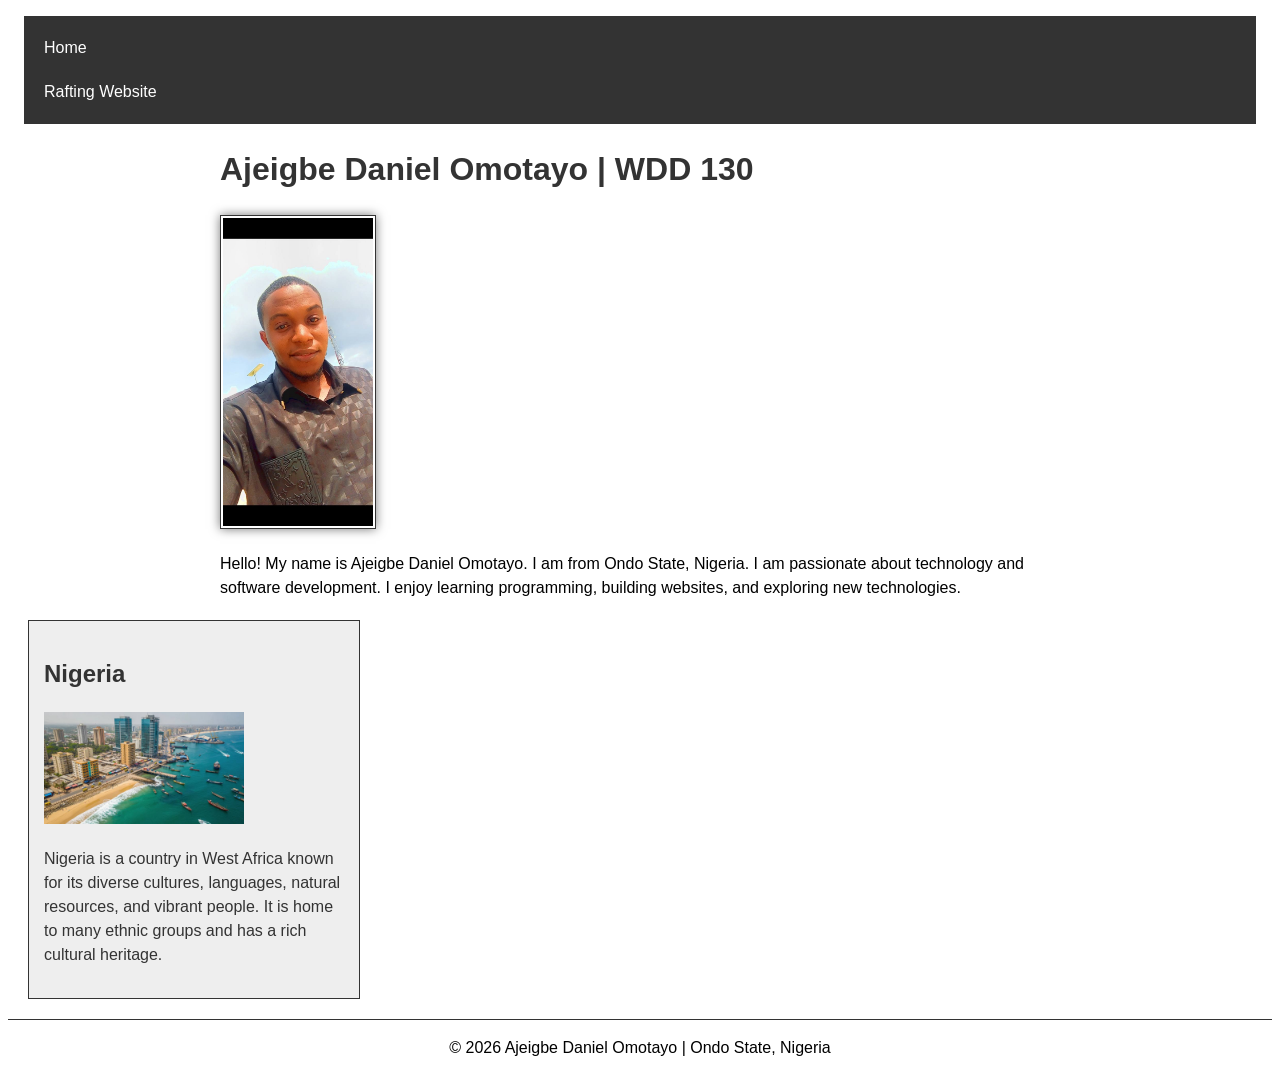
<file: index.html>
<!DOCTYPE html>
<html lang="en-US">
<head>
    <meta charset="utf-8">
    <meta name="viewport" content="width=device-width, initial-scale=1.0">

    <title>Ajeigbe Daniel Omotayo | WDD 130</title>

    <!-- W02 Meta Elements -->
    <meta name="description" content="Welcome to Ajeigbe Daniel Omotayo's WDD 130 homepage. Learn about my passion for technology and software development.">
    <meta name="author" content="Ajeigbe Daniel Omotayo">

    <link rel="stylesheet" href="styles/styles.css">
</head>

<body>
    <header>
        <nav>
            <a href="#">Home</a>
            <a href="wwr/">Rafting Website</a>
        </nav>
    </header>

    <main>
        <h1>Ajeigbe Daniel Omotayo | WDD 130</h1>

        <img src="images/profile.jpg"
             alt="Hello, my name is Ajeigbe Daniel Omotayo"
             width="200">

        <p>
            Hello! My name is Ajeigbe Daniel Omotayo.
            I am from Ondo State, Nigeria. I am passionate
            about technology and software development.
            I enjoy learning programming, building websites,
            and exploring new technologies.
        </p>
    </main>

    <!-- W02 Aside Element -->
    <aside>
        <h2>Nigeria</h2>

        <img src="images/nigeria.jpg"
             alt="Beautiful landscape in Nigeria">

        <p>
            Nigeria is a country in West Africa known for
            its diverse cultures, languages, natural resources,
            and vibrant people. It is home to many ethnic groups
            and has a rich cultural heritage.
        </p>
    </aside>

    <footer>
        <p>&copy; 2026 Ajeigbe Daniel Omotayo | Ondo State, Nigeria</p>
    </footer>
</body>
</html>
</file>
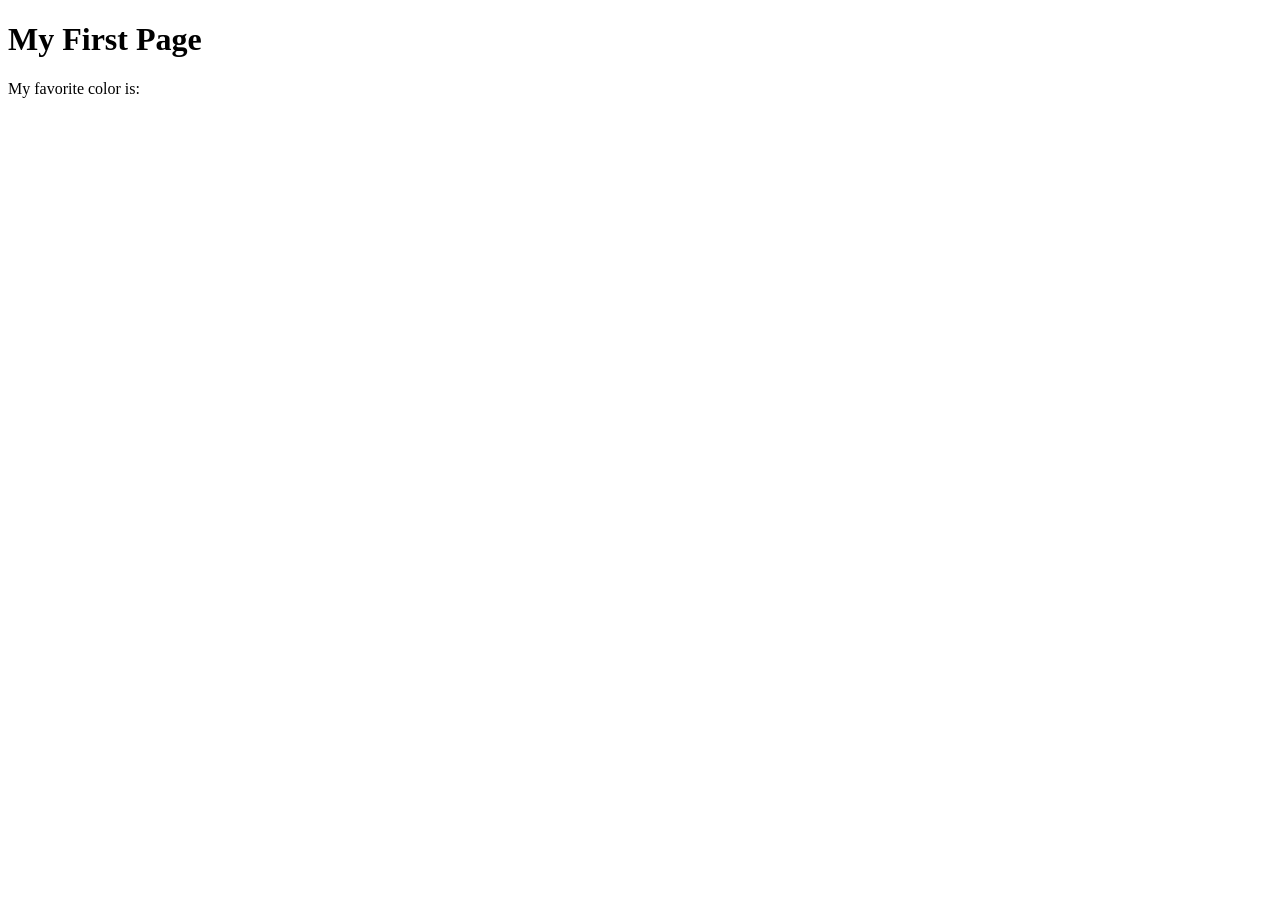
<file: week01/first-page.html>
<!DOCTYPE html>
<html lang="en">

<head>
    <meta charset="UTF-8">
    <meta name="viewport" content="width=device-width, initial-scale=1.0">
    <title>My First Page</title>
</head>

<body>
    <h1>My First Page</h1>
    <p>My favorite color is: </p>
</body>

</html>
</file>
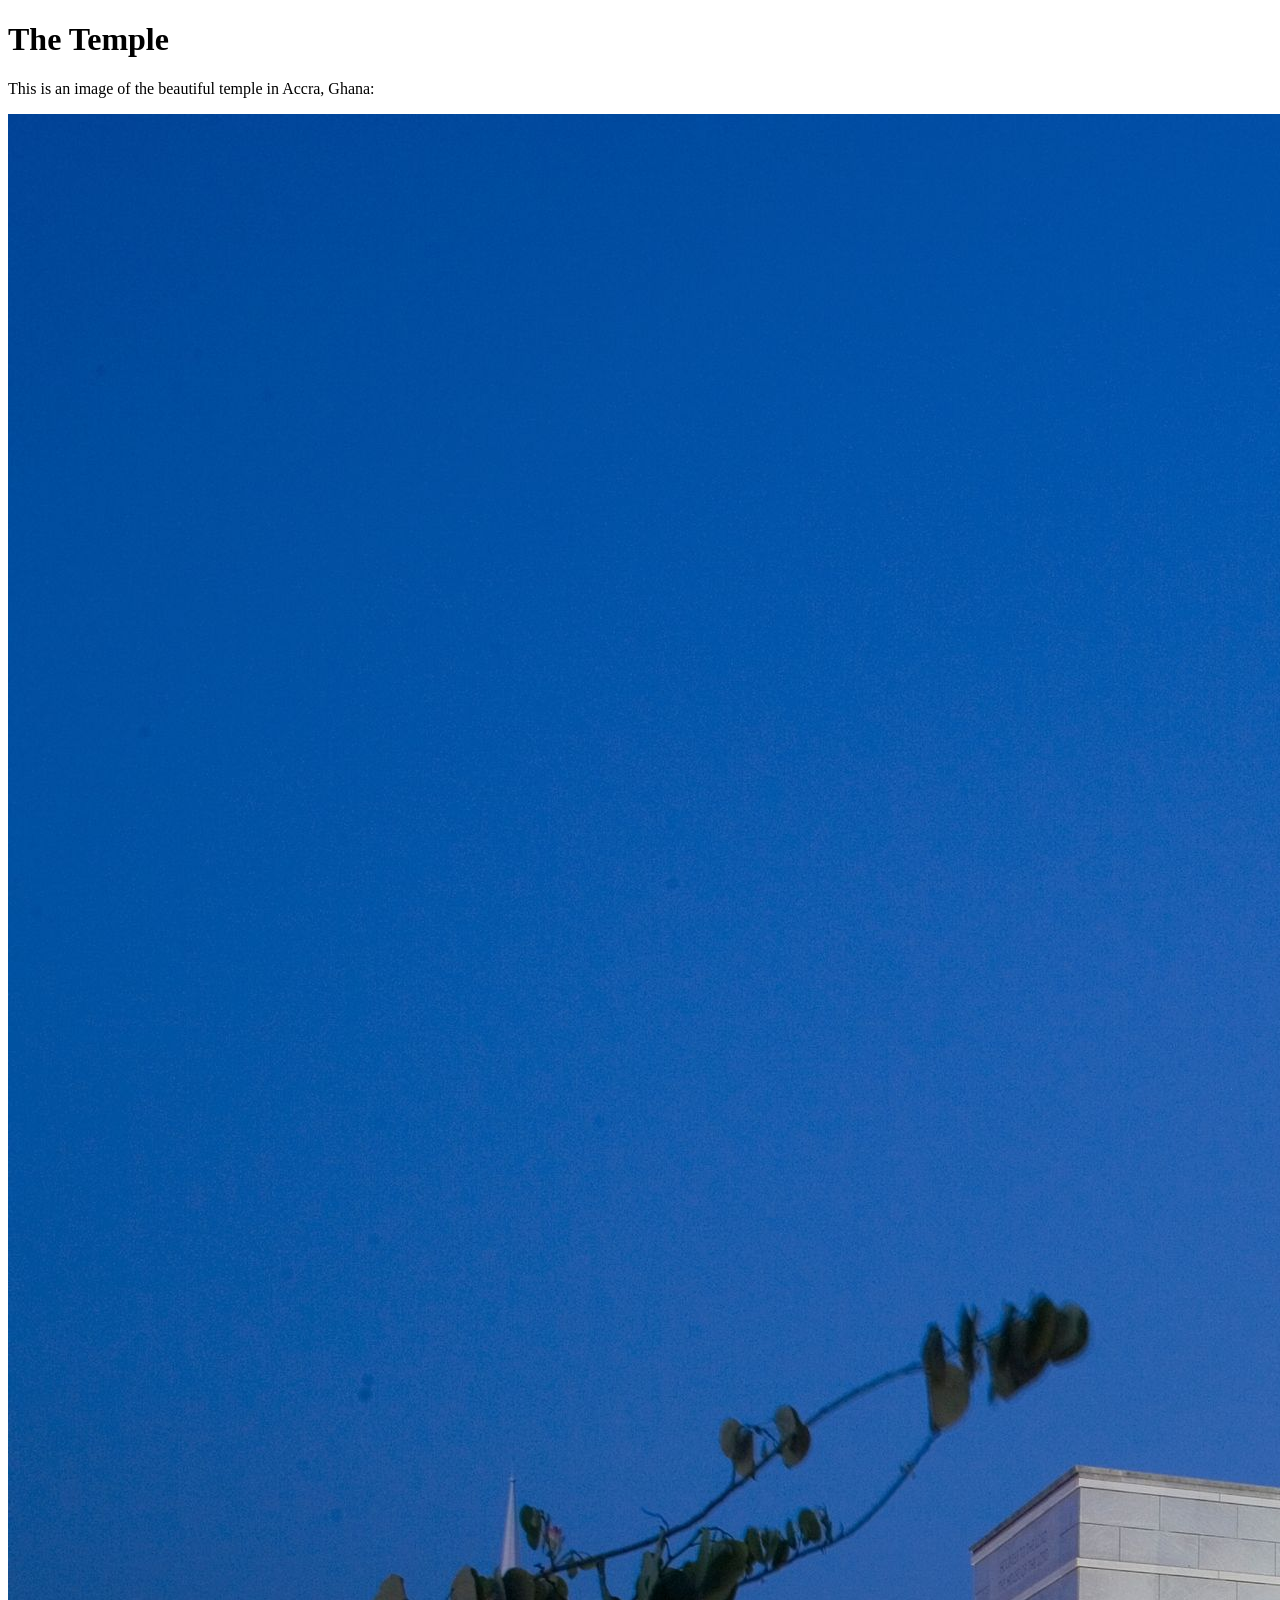
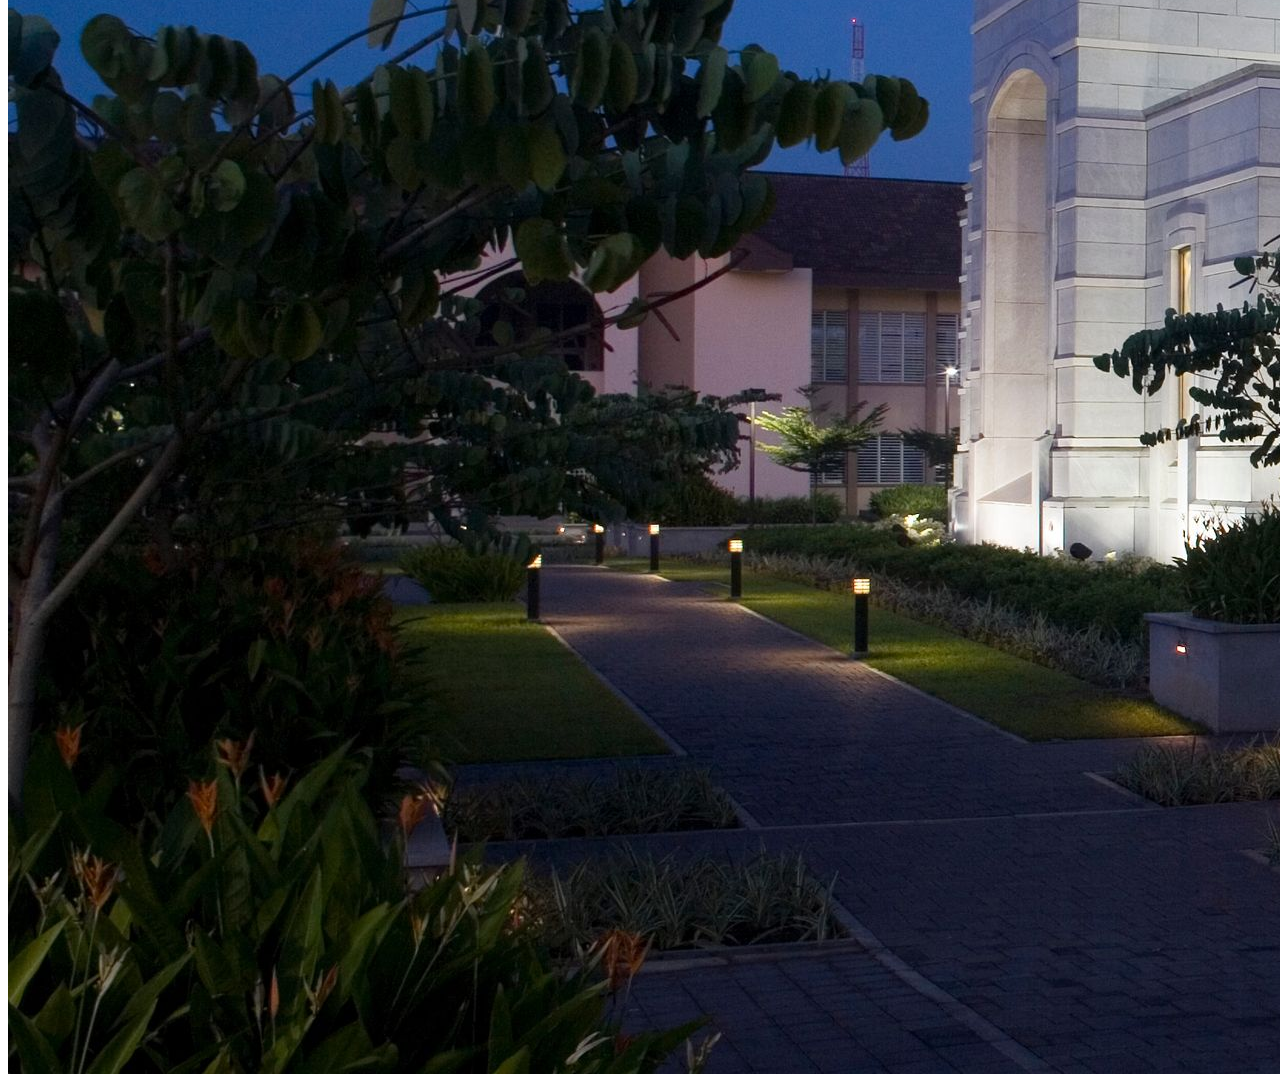
<file: week01/images.html>
<!DOCTYPE html>
<html lang="en">

<head>
    <meta charset="UTF-8">
    <meta name="viewport" content="width=device-width, initial-scale=1.0">
    <title>Temple Image</title>
</head>

<body>
    <h1>The Temple</h1>
    <p>This is an image of the beautiful temple in Accra, Ghana:</p>
    <img src="images/temple-large.jpeg" alt="The Accra Ghana Temple">

</body>

</html>
</file>
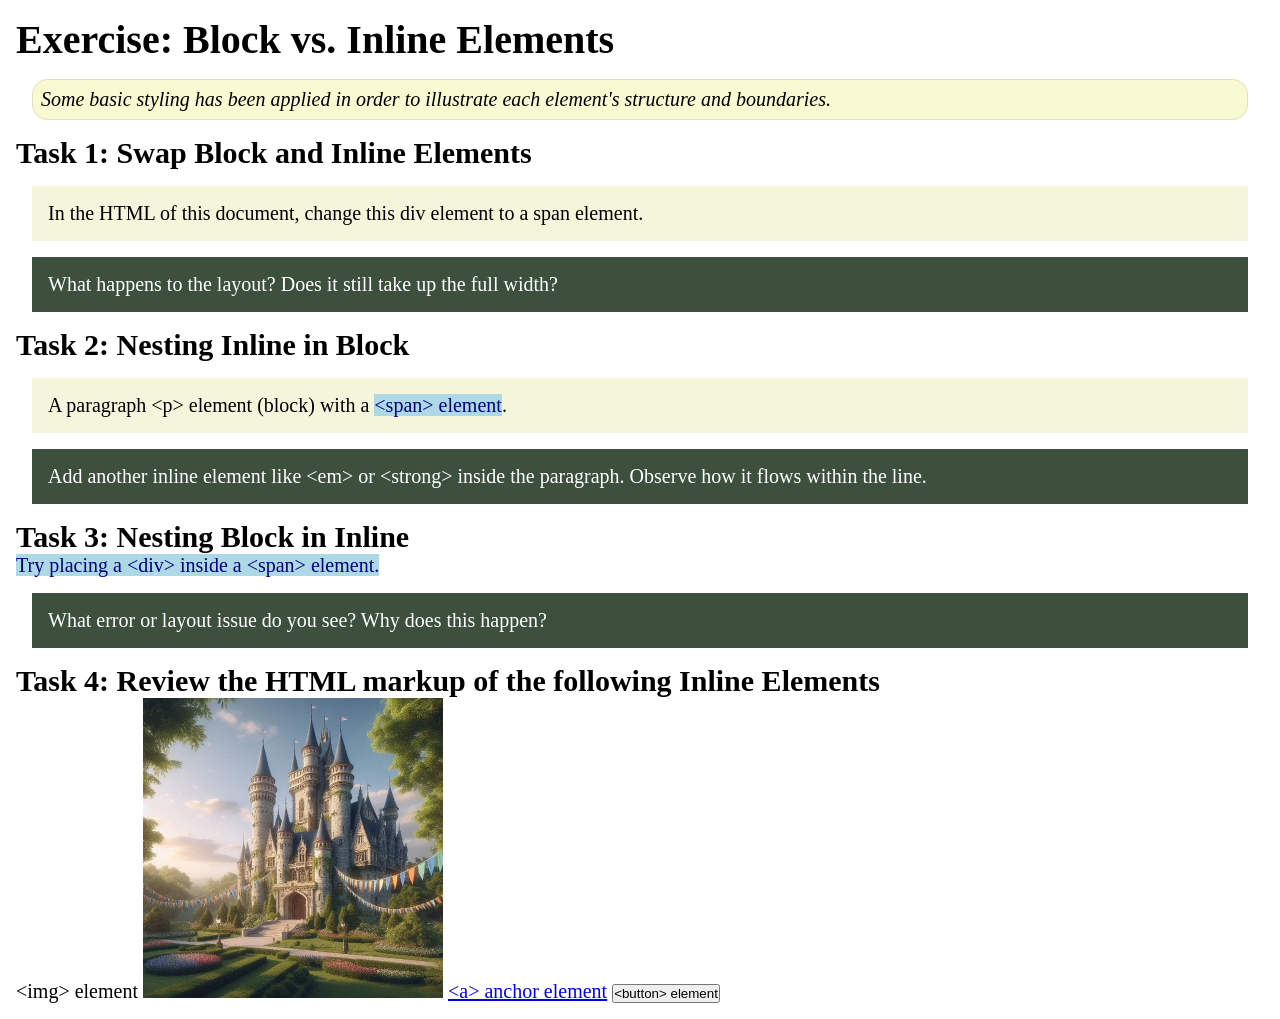
<file: week02/block-vs-inline.html>
<!DOCTYPE html>
<html lang="en">

<head>
    <meta charset="UTF-8">
    <meta name="viewport" content="width=device-width, initial-scale=1.0">
    <title>Exercise: Block vs. Inline Elements</title>
    <link rel="stylesheet" href="styles/block-vs-inline.css">
</head>

<body>
    <main>
        <h1>Exercise: Block vs. Inline Elements</h1>
        <p class="note">Some basic styling has been applied in order to illustrate each element's structure and boundaries.</p>

        <h2>Task 1: Swap Block and Inline Elements</h2>
        <div>In the HTML of this document, change this div element to a span element.</div>

        <p class="question">What happens to the layout? Does it still take up the full width?</p>

        <h2>Task 2: Nesting Inline in Block</h2>
        <p>A paragraph &lt;p&gt; element (block) with a <span>&lt;span&gt; element</span>.</p>
        <p class="question">Add another inline element like &lt;em&gt; or &lt;strong&gt; inside the paragraph. Observe how it flows within the line.</p>

        <h2>Task 3: Nesting Block in Inline</h2>
        <span>Try placing a &lt;div&gt; inside a &lt;span&gt; element.</span>
        <p class="question">What error or layout issue do you see? Why does this happen?</p>

        <h2>Task 4: Review the HTML markup of the following Inline Elements</h2>
        &lt;img&gt; element
        <img src="images/castle.webp" alt="placeholder image (images are inline)" width="300" height="300">
        <a href="https://churchofjesuschrist.org">&lt;a&gt; anchor element</a>
        <button type="button">&lt;button&gt; element</button>
    </main>
</body>

</html>
</file>
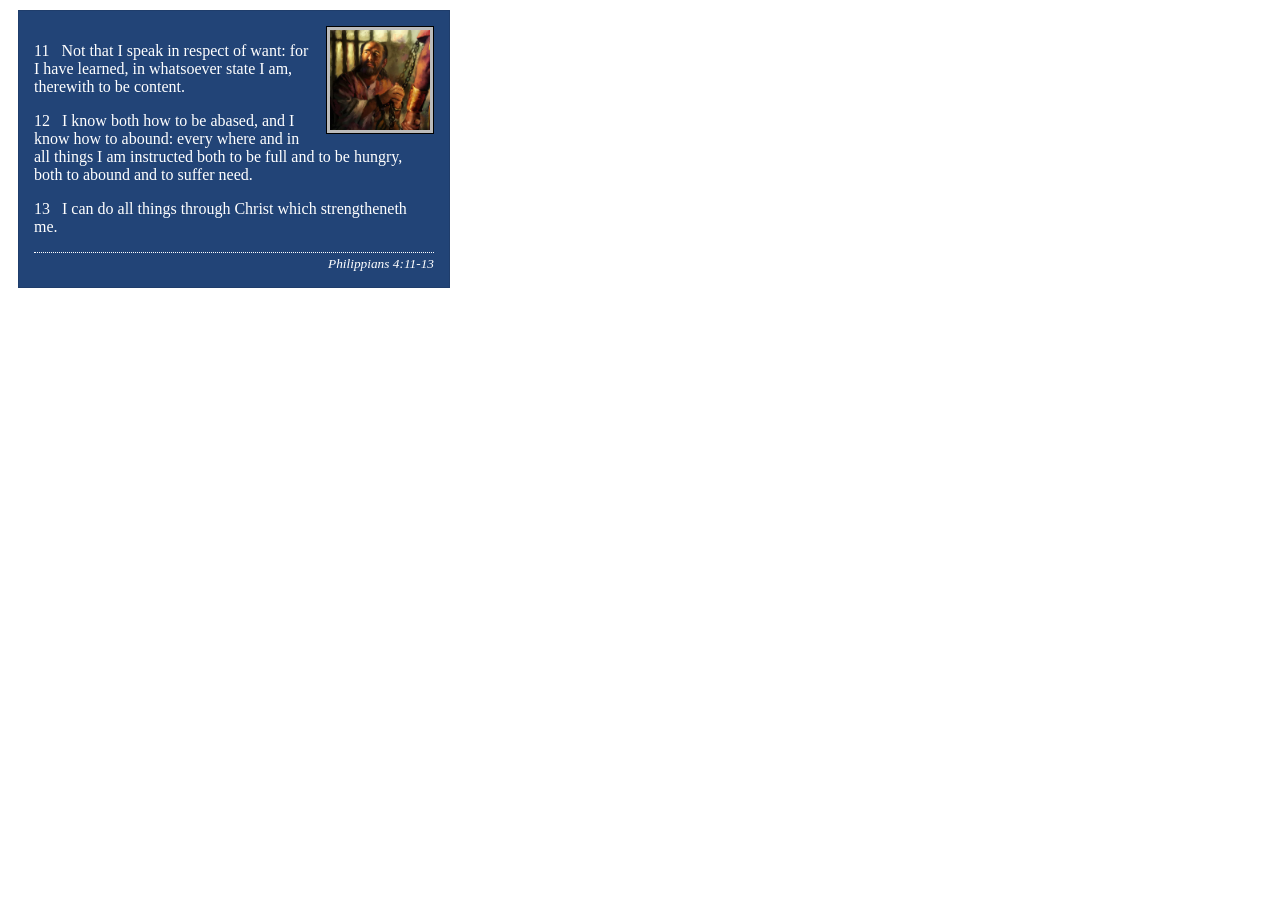
<file: week02/box-model-solution.html>
<!DOCTYPE html>
<html lang="en">

<head>
    <meta charset="UTF-8">
    <meta name="viewport" content="width=device-width, initial-scale=1.0">
    <title>Box Model Activity</title>
    <link rel="stylesheet" href="styles/box-model-solution.css">
</head>

<body>
    <main>
        <div class="callout">
            <img src="images/apostle-paul-imprisoned.webp" alt="Paul the Apostle - Imprisoned in Rome" width="200" height="200">
            <blockquote>
                <p>11 &nbsp; Not that I speak in respect of want: for I have learned, in whatsoever state I am, therewith to be content.</p>
                <p>12 &nbsp; I know both how to be abased, and I know how to abound: every where and in all things I am instructed both to be full and to be hungry, both to abound and to suffer need.</p>
                <p>13 &nbsp; I can do all things through Christ which strengtheneth me.</p>
            </blockquote>
            <cite>Philippians 4:11-13</cite>
        </div>
    </main>
</body>

</html>
</file>
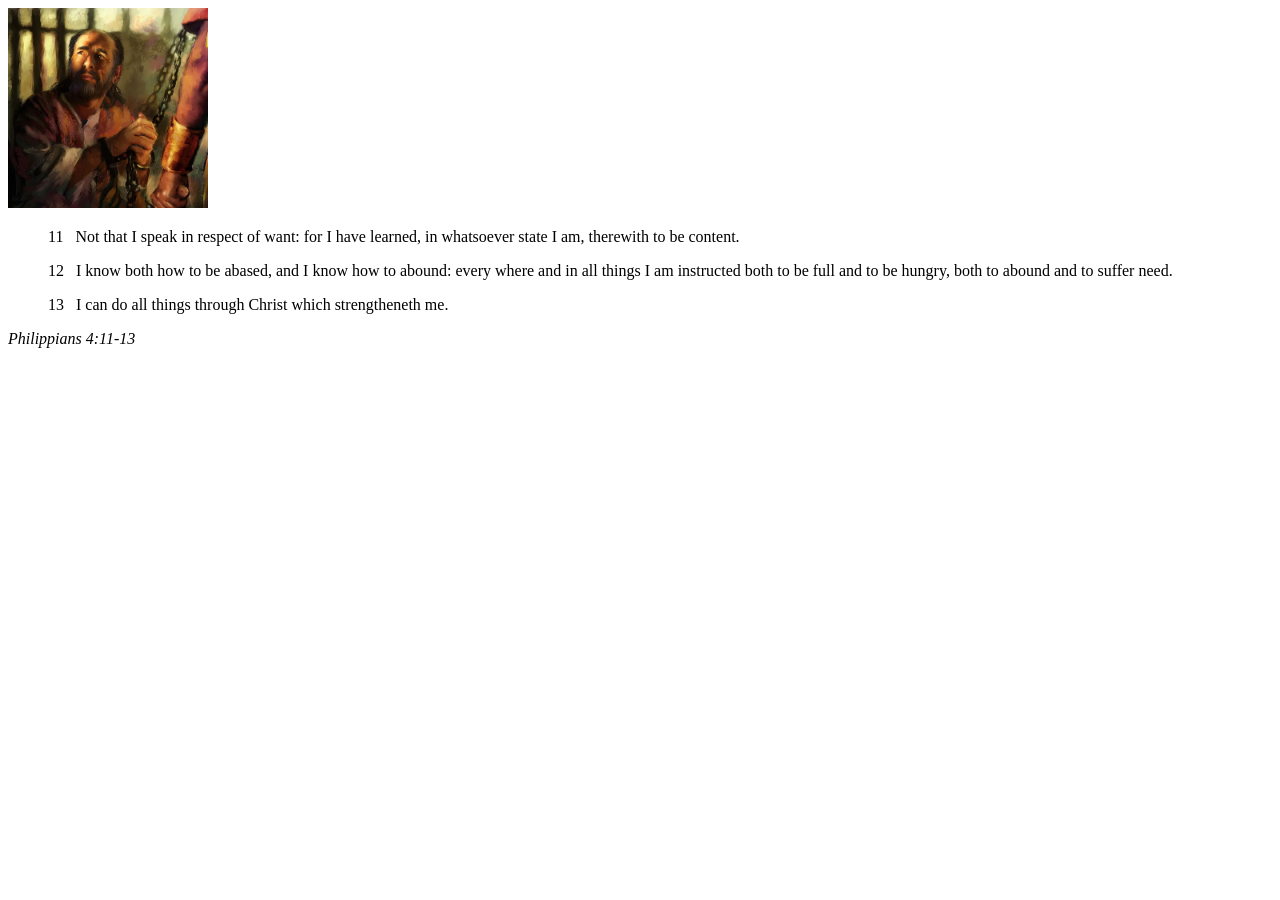
<file: week02/box-model.html>
<!DOCTYPE html>
<html lang="en">

<head>
    <meta charset="UTF-8">
    <meta name="viewport" content="width=device-width, initial-scale=1.0">
    <title>Box Model Activity</title>
</head>

<body>
    <main>
        <div class="callout">
            <img src="images/apostle-paul-imprisoned.webp" alt="Paul the Apostle - Imprisoned in Rome" width="200" height="200">
            <blockquote>
                <p>11 &nbsp; Not that I speak in respect of want: for I have learned, in whatsoever state I am, therewith to be content.</p>
                <p>12 &nbsp; I know both how to be abased, and I know how to abound: every where and in all things I am instructed both to be full and to be hungry, both to abound and to suffer need.</p>
                <p>13 &nbsp; I can do all things through Christ which strengtheneth me.</p>
            </blockquote>
            <cite>Philippians 4:11-13</cite>
        </div>
    </main>
</body>

</html>
</file>
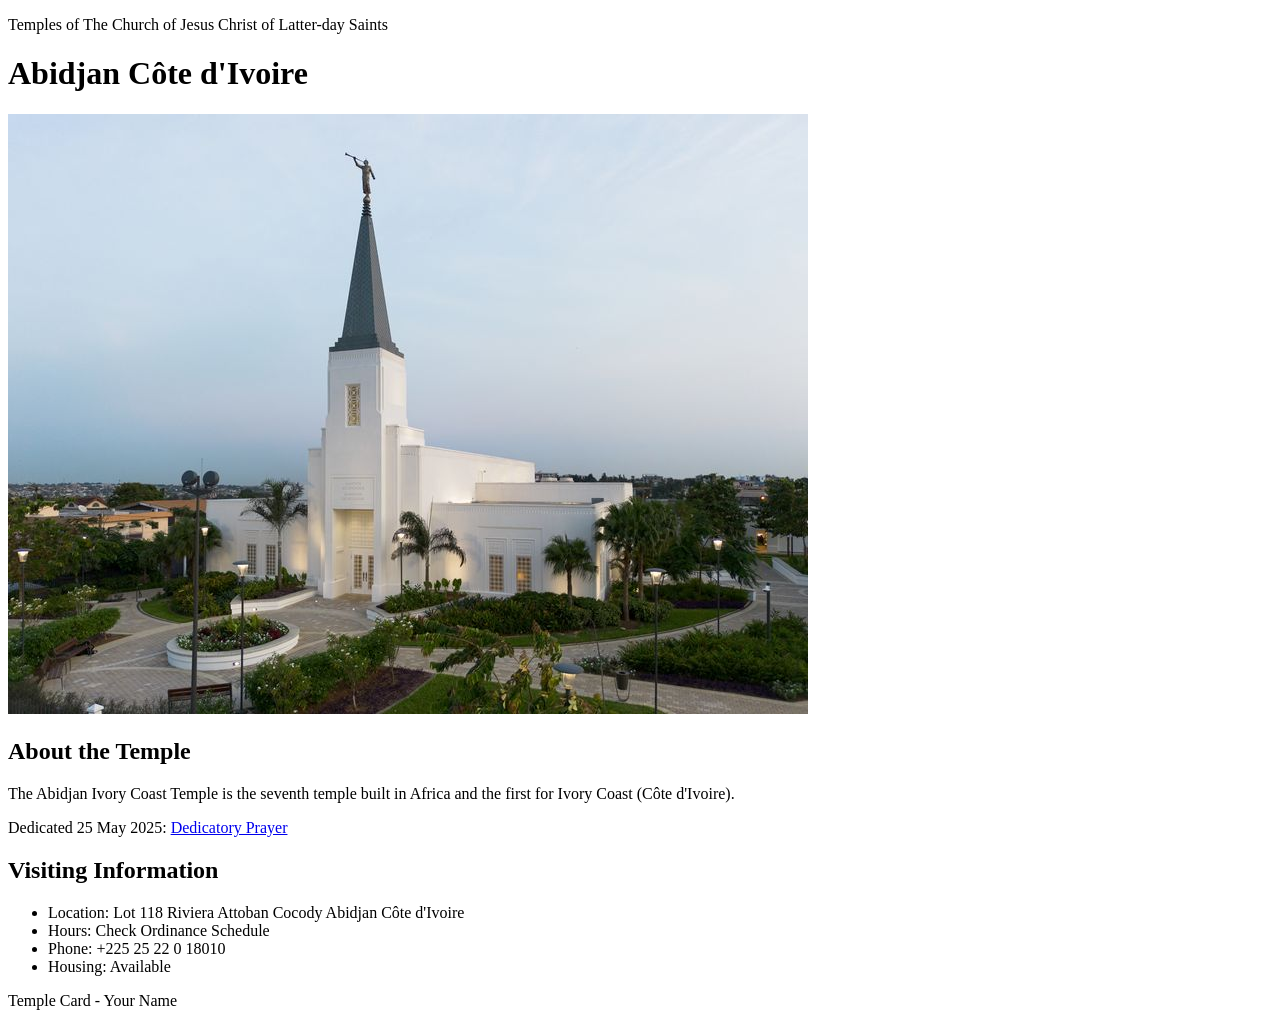
<file: week02/temple.html>
<!DOCTYPE html>
<html lang="en">

<head>
    <meta charset="UTF-8">
    <meta name="viewport" content="width=device-width, initial-scale=1.0">
    <title>Temple Card - Abidjan Côte d'Ivoire</title>
</head>

<body>
    <header>
        <p>Temples of The Church of Jesus Christ of Latter-day Saints</p>
    </header>
    <main>
        <h1>Abidjan Côte d'Ivoire</h1>
        <picture>
            <img src="images/abidjan-ivory-coast.jpeg" alt="Abidjan Côte d'Ivoire Temple">
        </picture>
        <section>
            <h2>About the Temple</h2>
            <p>The Abidjan Ivory Coast Temple is the seventh temple built in Africa and the first for Ivory Coast (Côte d'Ivoire).</p>
            <p>Dedicated 25 May 2025: <a href="https://www.churchofjesuschrist.org/temples/dedicatory-prayer/abidjan-ivory-coast-temple/2025-05-25?lang=eng" target="_blank" rel="noopener noreferrer">Dedicatory Prayer</a></p>
        </section>
        <section>
            <h2>Visiting Information</h2>
            <ul>
                <li>Location: Lot 118 Riviera Attoban Cocody Abidjan Côte d'Ivoire</li>
                <li>Hours: Check Ordinance Schedule</li>
                <li>Phone: +225 25 22 0 18010</li>
                <li>Housing: Available</li>
            </ul>
        </section>
    </main>
    <footer>
        <p>Temple Card - Your Name</p>
    </footer>
</body>

</html>
</file>
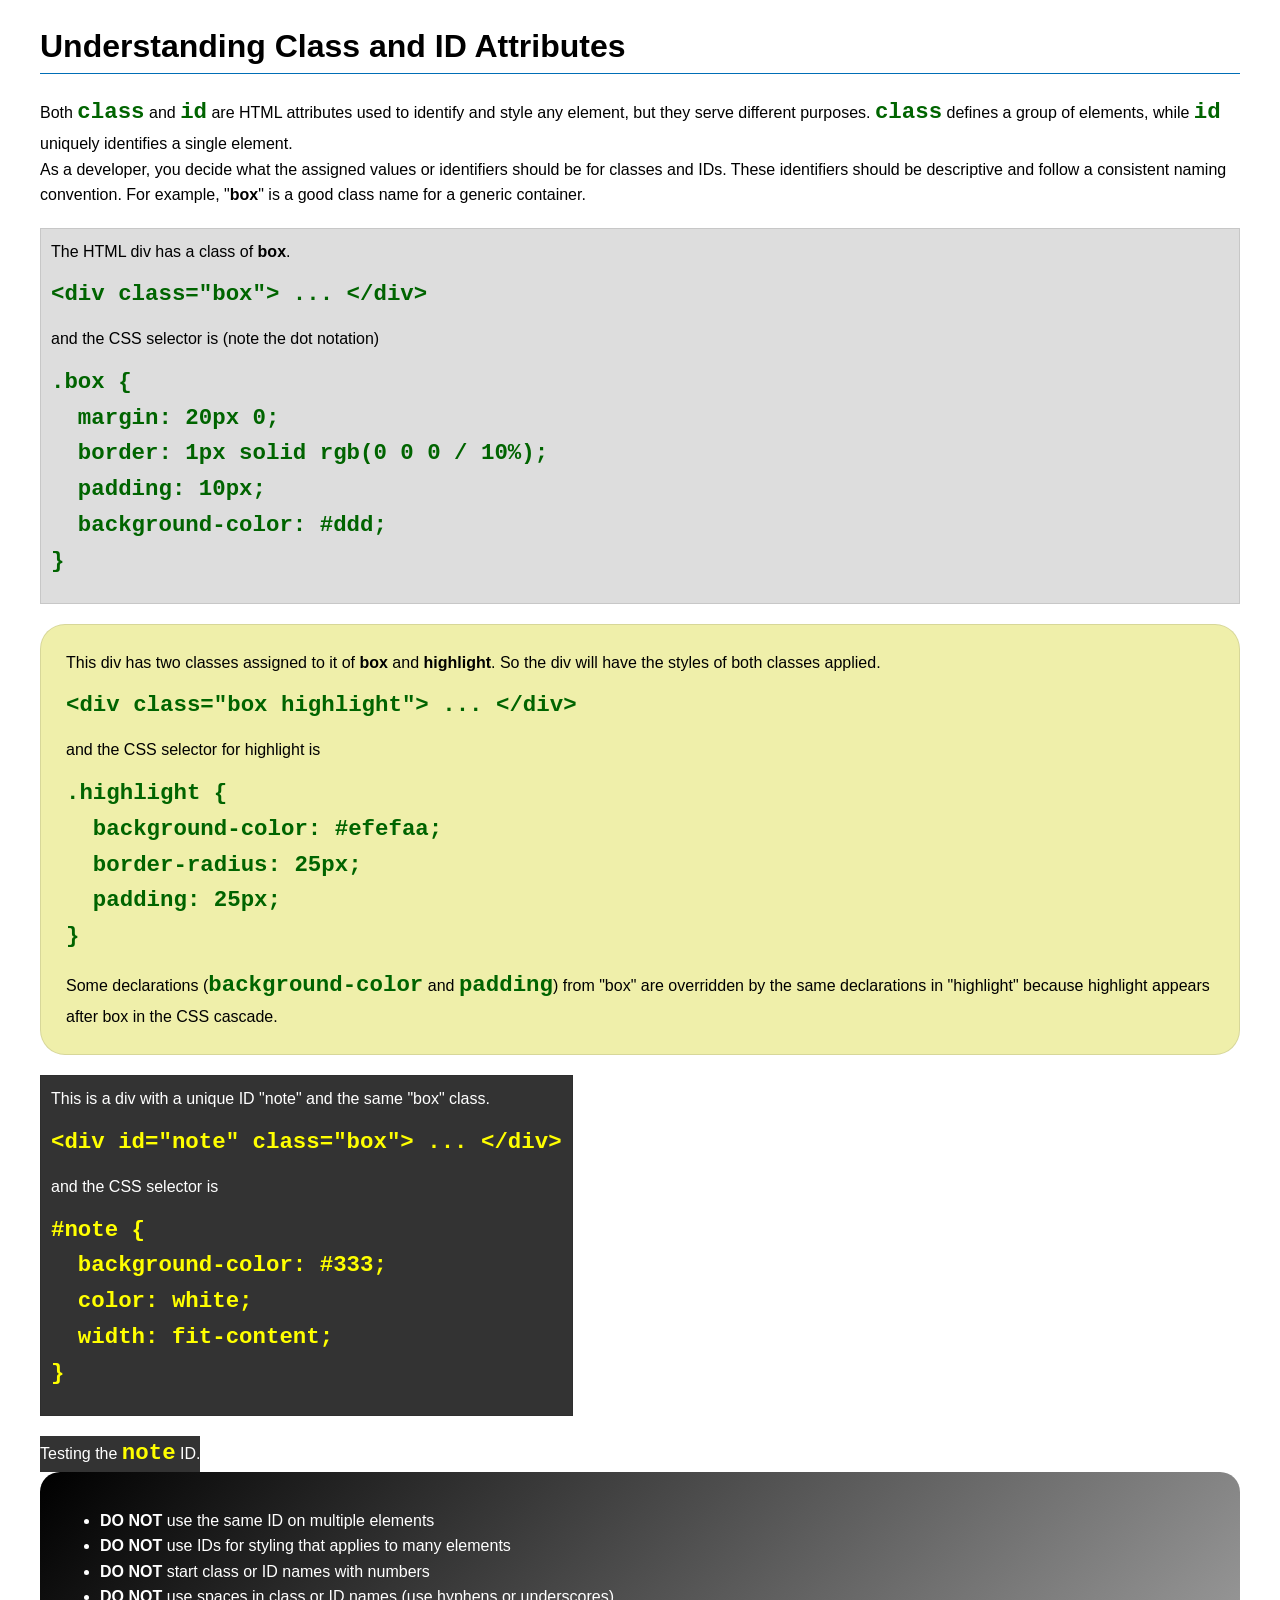
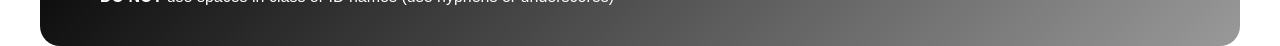
<file: week03/class-and-id.html>
<!DOCTYPE html>
<html lang="en">

<head>
    <meta charset="UTF-8">
    <meta name="viewport" content="width=device-width, initial-scale=1.0">
    <title>Class vs ID Attributes</title>
    <link rel="stylesheet" href="styles/class-and-id.css">
</head>

<body>
    <h1>Understanding Class and ID Attributes</h1>
    <p>Both <code>class</code> and <code>id</code> are HTML attributes used to identify and style any element, but they serve different purposes. <code>class</code> defines a group of elements, while <code>id</code> uniquely identifies a single element.</p>
    <p>As a developer, you decide what the assigned values or identifiers should be for classes and IDs. These identifiers should be descriptive and follow a consistent naming convention. For example, "<strong>box</strong>" is a good class name for a generic container.</p>
    <div class="box">
        <p>The HTML div has a class of <strong>box</strong>.</p>
        <pre><code class="html">&lt;div class="box"&gt; ... &lt;/div&gt;</code></pre>
        and the CSS selector is (note the dot notation)
        <pre><code class="css">.box {
  margin: 20px 0;
  border: 1px solid rgb(0 0 0 / 10%);
  padding: 10px;
  background-color: #ddd; 
}</code></pre>
    </div>

    <div class="box highlight">
        <p>This div has two classes assigned to it of <strong>box</strong> and <strong>highlight</strong>. So the div will have the styles of both classes applied.</p>
        <pre><code class="html">&lt;div class="box highlight"&gt; ... &lt;/div&gt;</code></pre>
        and the CSS selector for highlight is
        <pre><code class="css">.highlight {
  background-color: #efefaa;
  border-radius: 25px;
  padding: 25px;
}</code></pre>
        <p>Some declarations (<code>background-color</code> and <code>padding</code>) from "box" are overridden by the same declarations in "highlight" because highlight appears after box in the CSS cascade.</p>
    </div>

    <div id="note" class="box">
        <p>This is a div with a unique ID "note" and the same "box" class.</p>
        <pre><code class="html">&lt;div id="note" class="box"&gt; ... &lt;/div&gt;</code></pre>
        and the CSS selector is
        <pre><code class="css">#note {
  background-color: #333;
  color: white;
  width: fit-content;
}</code></pre>
    </div>

    <div id="note">
        <p>Testing the <code>note</code> ID.</p>
    </div>

    <section id="best-practice">
        <ul>
            <li><strong>DO NOT</strong> use the same ID on multiple elements</li>
            <li><strong>DO NOT</strong> use IDs for styling that applies to many elements</li>
            <li><strong>DO NOT</strong> start class or ID names with numbers</li>
            <li><strong>DO NOT</strong> use spaces in class or ID names (use hyphens or underscores)</li>
        </ul>
    </section>

</body>

</html>
</file>
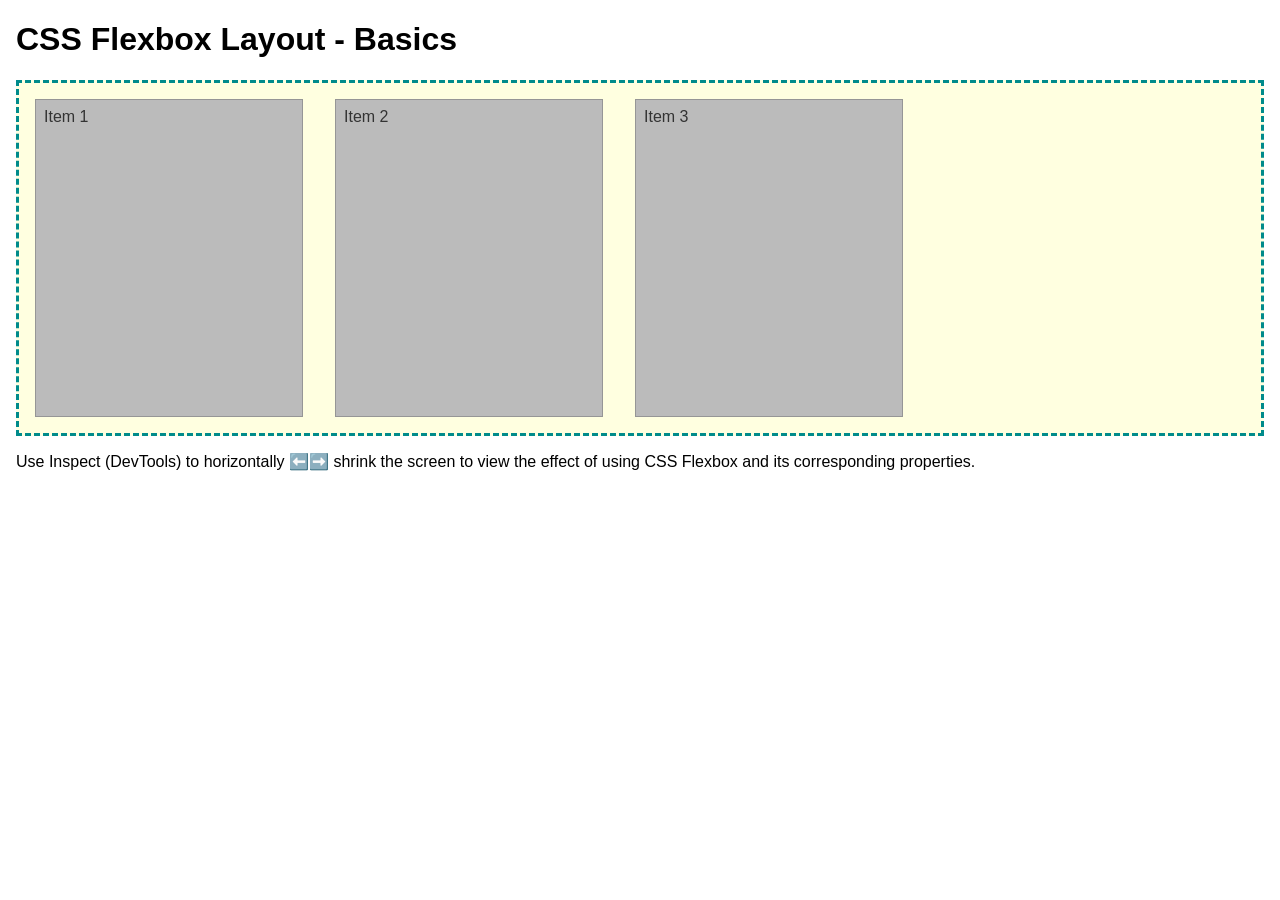
<file: week04/flexbox-layout.html>
<!DOCTYPE html>
<html lang="en">

<head>
    <meta charset="UTF-8">
    <meta name="viewport" content="width=device-width, initial-scale=1.0">
    <title>CSS Flexbox Layout - Basics</title>
    <link rel="stylesheet" href="styles/flexbox.css">
</head>

<body>
    <main>
        <h1>CSS Flexbox Layout - Basics</h1>
        <div class="flex-container">
            <div class="flex-item item1">Item 1</div>
            <div class="flex-item item2">Item 2</div>
            <div class="flex-item item3">Item 3</div>
        </div>
        <p>Use Inspect (DevTools) to horizontally ⬅️➡️ shrink the screen to view the effect of using CSS Flexbox and its corresponding properties.</p>
    </main>
</body>

</html>
</file>
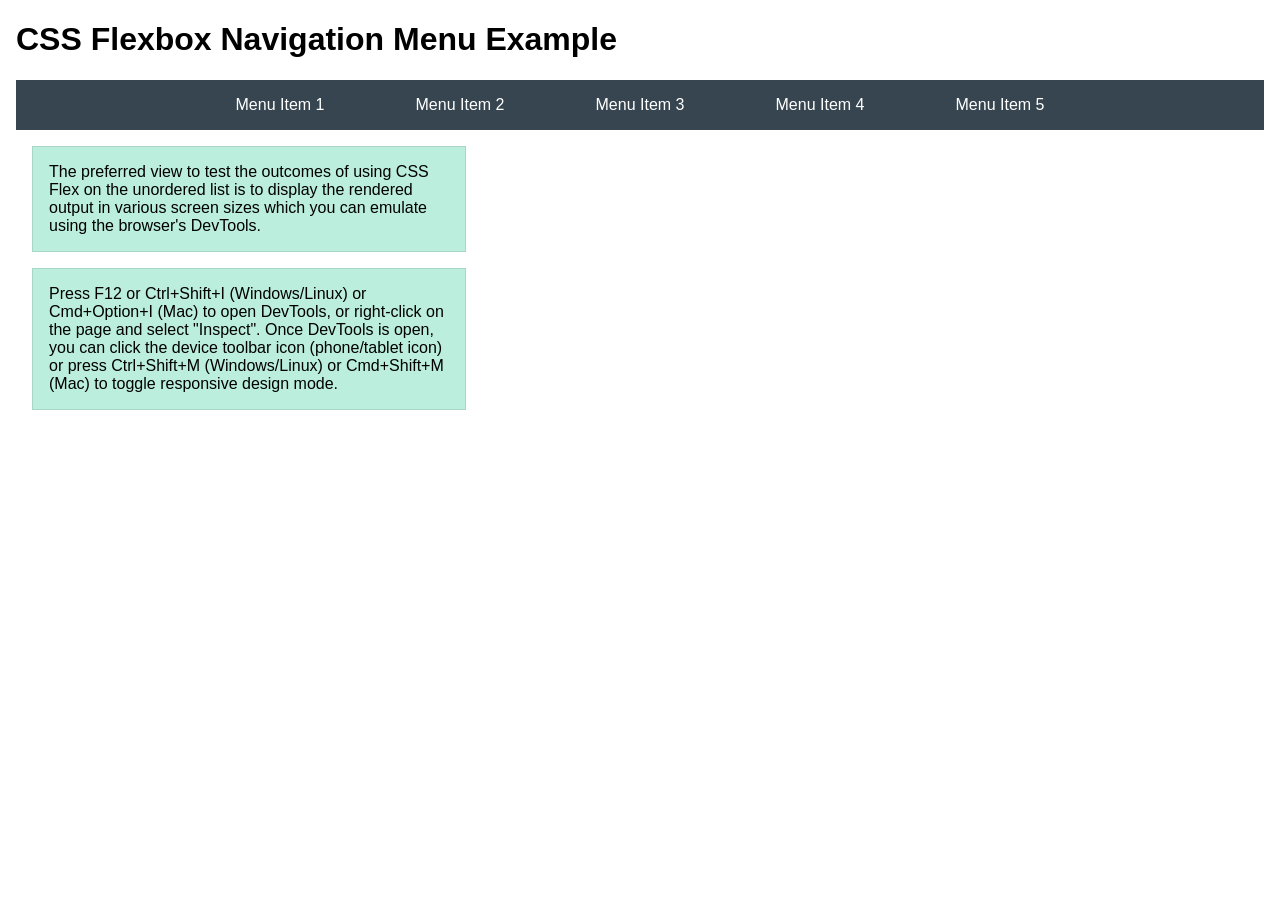
<file: week04/flexbox-menu.html>
<!DOCTYPE html>
<html lang="en">

<head>
    <meta charset="UTF-8">
    <meta name="viewport" content="width=device-width, initial-scale=1.0">
    <title>CSS Flexbox - Navigation Menu</title>
    <link rel="stylesheet" href="styles/flexbox-menu.css">
</head>

<body>
    <main>
        <h1>CSS Flexbox Navigation Menu Example</h1>
        <nav>
            <ul>
                <li><a href="#">Menu Item 1</a></li>
                <li><a href="#">Menu Item 2</a></li>
                <li><a href="#">Menu Item 3</a></li>
                <li><a href="#">Menu Item 4</a></li>
                <li><a href="#">Menu Item 5</a></li>
            </ul>
        </nav>
        <p>The preferred view to test the outcomes of using CSS Flex on the unordered list is to display the rendered output in various screen sizes which you can emulate using the browser's DevTools.</p>

        <p>Press F12 or Ctrl+Shift+I (Windows/Linux) or Cmd+Option+I (Mac) to open DevTools, or right-click on the page and select "Inspect". Once DevTools is open, you can click the device toolbar icon (phone/tablet icon) or press Ctrl+Shift+M (Windows/Linux) or Cmd+Shift+M (Mac) to toggle responsive design mode.</p>
    </main>
</body>

</html>
</file>
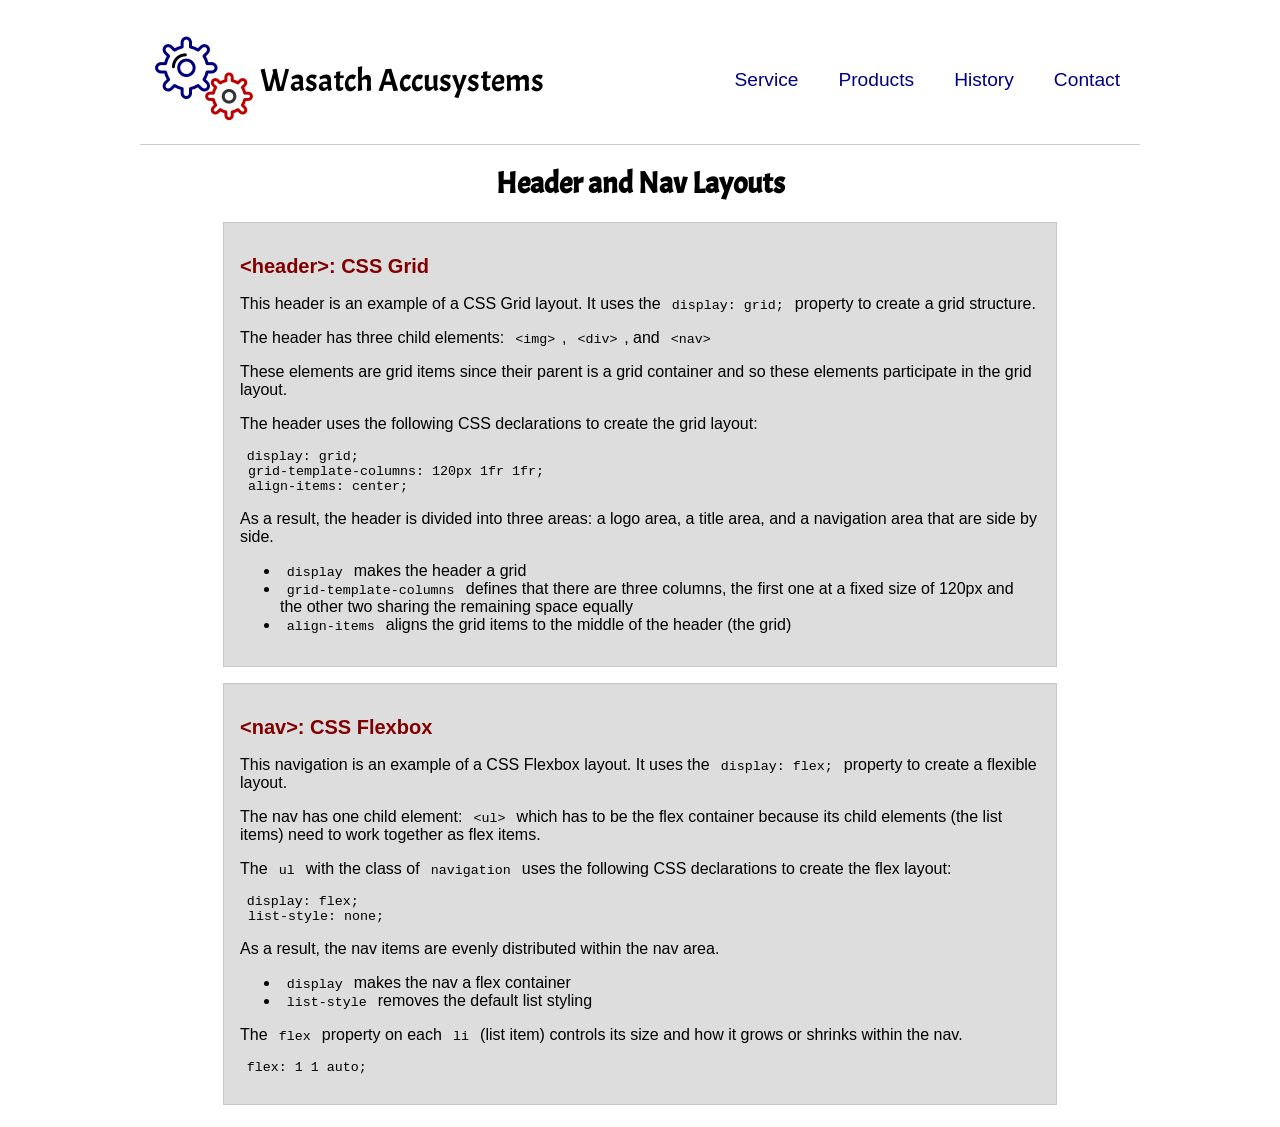
<file: week04/header-layout.html>
<!DOCTYPE html>
<html lang="en">

<head>
    <meta charset="UTF-8">
    <meta name="viewport" content="width=device-width, initial-scale=1.0">
    <title>Header and Nav Layout</title>
    <link rel="stylesheet" href="styles/layout.css">
    <link rel="preconnect" href="https://fonts.googleapis.com">
    <link rel="preconnect" href="https://fonts.gstatic.com" crossorigin>
    <link href="https://fonts.googleapis.com/css2?family=Acme&display=swap" rel="stylesheet">
</head>

<body>
    <header>
        <img src="images/colored-gears.png" alt="Sample Logo">
        <div id="logo">Wasatch Accusystems</div>
        <nav>
            <ul class="navigation">
                <li><a href="#">Service</a></li>
                <li><a href="#">Products</a></li>
                <li><a href="#">History</a></li>
                <li><a href="#">Contact</a></li>
            </ul>
        </nav>
    </header>
    <main>
        <h1>Header and Nav Layouts</h1>
        <section>
            <h2>&lt;header&gt;: CSS Grid</h2>
            <p>This header is an example of a CSS Grid layout. It uses the <code>display: grid;</code> property to create a grid structure.</p>
            <p>The header has three child elements: <code>&lt;img&gt;</code>, <code>&lt;div&gt;</code>, and <code>&lt;nav&gt;</code></p>
            <p>These elements are grid items since their parent is a grid container and so these elements participate in the grid layout.</p>
            <p>The header uses the following CSS declarations to create the grid layout:</p>
            <pre><code>display: grid;
 grid-template-columns: 120px 1fr 1fr;
 align-items: center;</code></pre>

            <p>As a result, the header is divided into three areas: a logo area, a title area, and a navigation area that are side by side.</p>

            <ul>
                <li><code>display</code> makes the header a grid</li>
                <li><code>grid-template-columns</code> defines that there are three columns, the first one at a fixed size of 120px and the other two sharing the remaining space equally</li>
                <li><code>align-items</code> aligns the grid items to the middle of the header (the grid)</li>
            </ul>
        </section>

        <section>
            <h2>&lt;nav&gt;: CSS Flexbox</h2>
            <p>This navigation is an example of a CSS Flexbox layout. It uses the <code>display: flex;</code> property to create a flexible layout.</p>
            <p>The nav has one child element: <code>&lt;ul&gt;</code> which has to be the flex container because its child elements (the list items) need to work together as flex items.</p>
            <p>The <code>ul</code> with the class of <code>navigation</code> uses the following CSS declarations to create the flex layout:</p>
            <pre><code>display: flex;
 list-style: none;</code></pre>

            <p>As a result, the nav items are evenly distributed within the nav area.</p>
            <ul>
                <li><code>display</code> makes the nav a flex container</li>
                <li><code>list-style</code> removes the default list styling</li>
            </ul>

            <p>The <code>flex</code> property on each <code>li</code> (list item) controls its size and how it grows or shrinks within the nav.</p>
            <pre><code>flex: 1 1 auto;</code></pre>
        </section>
    </main>

</body>

</html>
</file>
<file: styles/styles.css>
/* General page styling */
body {
    font-family: Arial, sans-serif;
    font-size: 16px;
    line-height: 1.5;
}

/* Header */
header {
    margin: 1rem;
}

/* Navigation */
nav {
    background-color: #333;
    padding: 10px;
}

nav a {
    color: white;
    padding: 10px;
    text-decoration: none;
    display: block;
}

/* Main heading */
h1 {
    color: #333333;
}

/* Main content */
main {
    max-width: 840px;
    margin: 0 auto;
}

/* Profile image */
main img {
    width: 150px;
    height: auto;
    border: 1px solid #333333;
    padding: 2px;
    box-shadow: 0 0 10px #777777;
}

/* Paragraph */
p {
    padding: 0;
}

/* Aside */
aside {
    width: 300px;
    margin: 20px;
    border: 1px solid #333;
    padding: 15px;
    background-color: #eeeeee;
    color: #333333;
}

/* Aside image */
aside img {
    width: 200px;
    height: auto;
}

/* Footer */
footer {
    margin-top: 20px;
    border-top: 1px solid #333;
    text-align: center;
}
</file>
<file: week02/styles/block-vs-inline.css>
* {
    margin: 0;
    padding: 0;
}

body {
    font-size: 20px;
    margin: 1rem;
}

p,
div {
    background-color: beige;
    margin: 1rem;
    padding: 1rem;
}

span {
    color: navy;
    background-color: lightblue;
}

code {
    margin: 0;
    padding: 0;
    color: green;
    font-size: 1.2rem;
}

.note {
    font-style: italic;
    background-color: lightgoldenrodyellow;
    border-radius: 1rem;
    border: 1px solid rgb(0 0 0 / 10%);
    margin: 1rem;
    padding: .5rem;
}

.question {
    background-color: #3d503d;
    color: #fff;
}
</file>
<file: week02/styles/box-model-solution.css>
.callout {
    max-width: 400px;
    margin: 10px;
    border: 1px solid rgb(0 0 0 / 10%);
    padding: 15px;
    background-color: #247;
    color: #fff;
}

.callout img {
    float: right;
    margin: 0 0 10px 15px;
    border: 1px solid #000;
    padding: 3px;
    background-color: #bbb;
    width: 100px;
    height: auto;
}

blockquote {
    margin: 0;
}

cite {
    display: block;
    border-top: 1px dotted #fff;
    padding-top: 3px;
    text-align: right;
    font-size: smaller;
}
</file>
<file: week03/styles/class-and-id.css>
body {
    font-family: Arial, sans-serif;
    line-height: 1.6;
    margin: 0;
    padding: 0 40px;
}

h1 {
    border-bottom: 1px solid rgb(0 110 182);
    padding-bottom: 0;
}

p {
    margin: 0;
}

code {
    color: darkgreen;
    font-weight: 700;
    font-size: 1.4rem;
}

/* Class examples - can be reused */
.box {
    margin: 20px 0;
    border: 1px solid rgb(0 0 0 / 10%);
    padding: 10px;
    background-color: #ddd;
    /* this is shorthand for #dddddd */
}

.highlight {
    background-color: #efefaa;
    border-radius: 25px;
    padding: 25px;
}

/* ID examples - should be unique */

#note {
    background-color: #333;
    color: white;
    width: fit-content;
}

#note code {
    color: yellow;
}

#best-practice {
    background: linear-gradient(135deg, #000 0%, #999 100%);
    color: white;
    border-radius: 20px;
    padding: 20px;
}
</file>
<file: week04/styles/flexbox.css>
body {
    font-family: Helvetica, Arial, sans-serif;
    margin: 1rem;
}

.flex-container {
    border: 3px dashed darkcyan;
    background-color: lightyellow;
    display: flex;
    flex-wrap: wrap;
}

.flex-item {
    width: 250px;
    margin: 1rem;
    border: 1px solid rgb(0 0 0 / 20%);
    padding: 0.5rem;
    background-color: #bbb;
    color: #333;
}

.item1 {
    min-height: 100px;
}

.item2 {
    min-height: 200px;
}

.item3 {
    min-height: 300px;
}
</file>
<file: week04/styles/flexbox-menu.css>
body {
    font-family: Helvetica, Arial, sans-serif;
    margin: 1rem;
}

nav {
    background-color: #36454f;
}

nav ul {
    list-style-type: none;
    display: flex;
    flex-wrap: wrap;
    max-width: 900px;
    margin: 0 auto;
    padding: 0;
    justify-content: space-around;
    align-items: center;
}

nav a {
    display: block;
    color: #fff;
    text-align: center;
    padding: 1rem;
    text-decoration: none;
}

p {
    margin: 1rem;
    border: 1px solid rgb(0 0 0 / 10%);
    padding: 1rem;
    background-color: #bed;
    max-width: 400px;
}
</file>
<file: week04/styles/layout.css>
header {
    margin: 1rem auto;
    display: grid;
    grid-template-columns: 120px 1fr 1fr;
    align-items: center;
    border-bottom: 1px solid #ccc;
    max-width: 1000px;
}

.logo img {
    margin: 0 0.25rem 0 1rem;
    width: 64px;
    height: auto;
}

#logo {
    font-size: 2rem;
    font-family: Acme, Arial, sans-serif;
}

.navigation {
    display: flex;
    list-style: none;
}

.navigation li {
    flex: 1 1 auto;
}

.navigation a {
    display: block;
    color: navy;
    padding: 20px;
    text-decoration: none;
    font-size: 1.2rem;
}

.navigation a:hover {
    color: tomato;
    text-decoration: underline;
}

body {
    font-family: Arial, sans-serif;
}

h1 {
    font-size: 1.85rem;
    text-align: center;
    font-family: Acme, Arial, sans-serif;
}

h2 {
    color: maroon;
    font-size: 1.25rem;
}

section {
    margin: 1em auto;
    padding: 1em;
    border: 1px solid rgb(0 0 0 / 10%);
    background-color: #ddd;
    width: min(800px, 100%);
}

code {
    font-family: 'Courier New', Courier, monospace;
    font-size: smaller;
    padding: 0.5em;
}
</file>
